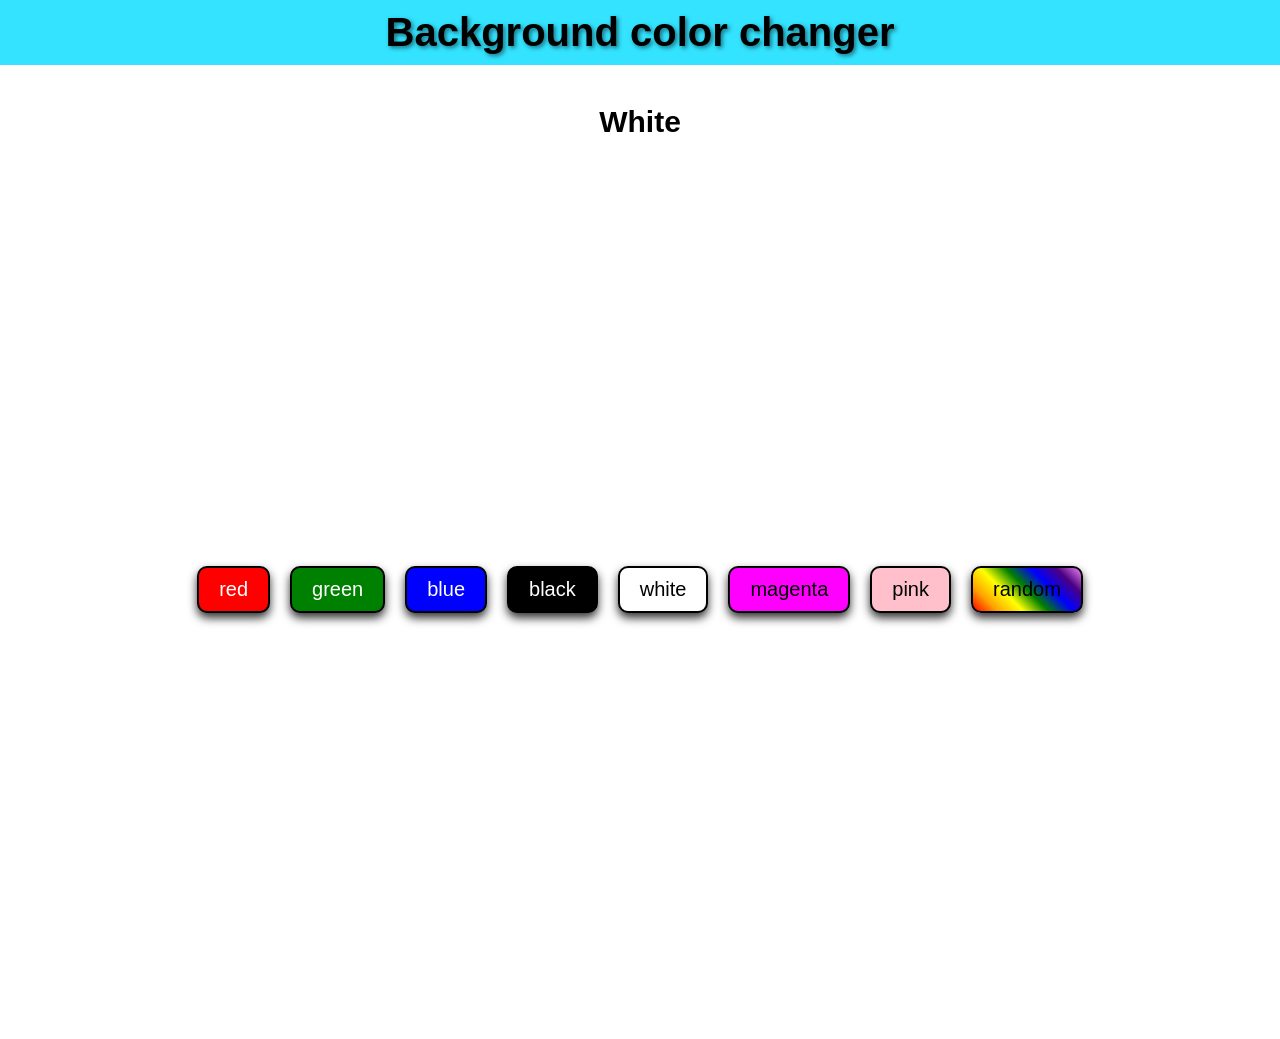
<file: backgroundColorChanger/index.html>
<!DOCTYPE html>
<html lang="en">
<head>
    <meta charset="UTF-8">
    <meta name="viewport" content="width=device-width, initial-scale=1.0">
    <title>Background color changer</title>
    <link rel="stylesheet" href="style.css">
</head>
<body>

    <h1> Background color changer </h1>

    <p id = "color"> White </p>

    <div class="container">

        <button id = "red"> red </button>
        <button id ="green">green </button>
        <button id="blue"> blue </button>
        <button id="black"> black </button>
        <button id="white"> white </button>
        <button id="magenta"> magenta </button>
        <button id="pink"> pink </button>
        <button id = "random"> random </button>

    </div>
    <script src="script.js"></script>
</body>
</html>
</file>
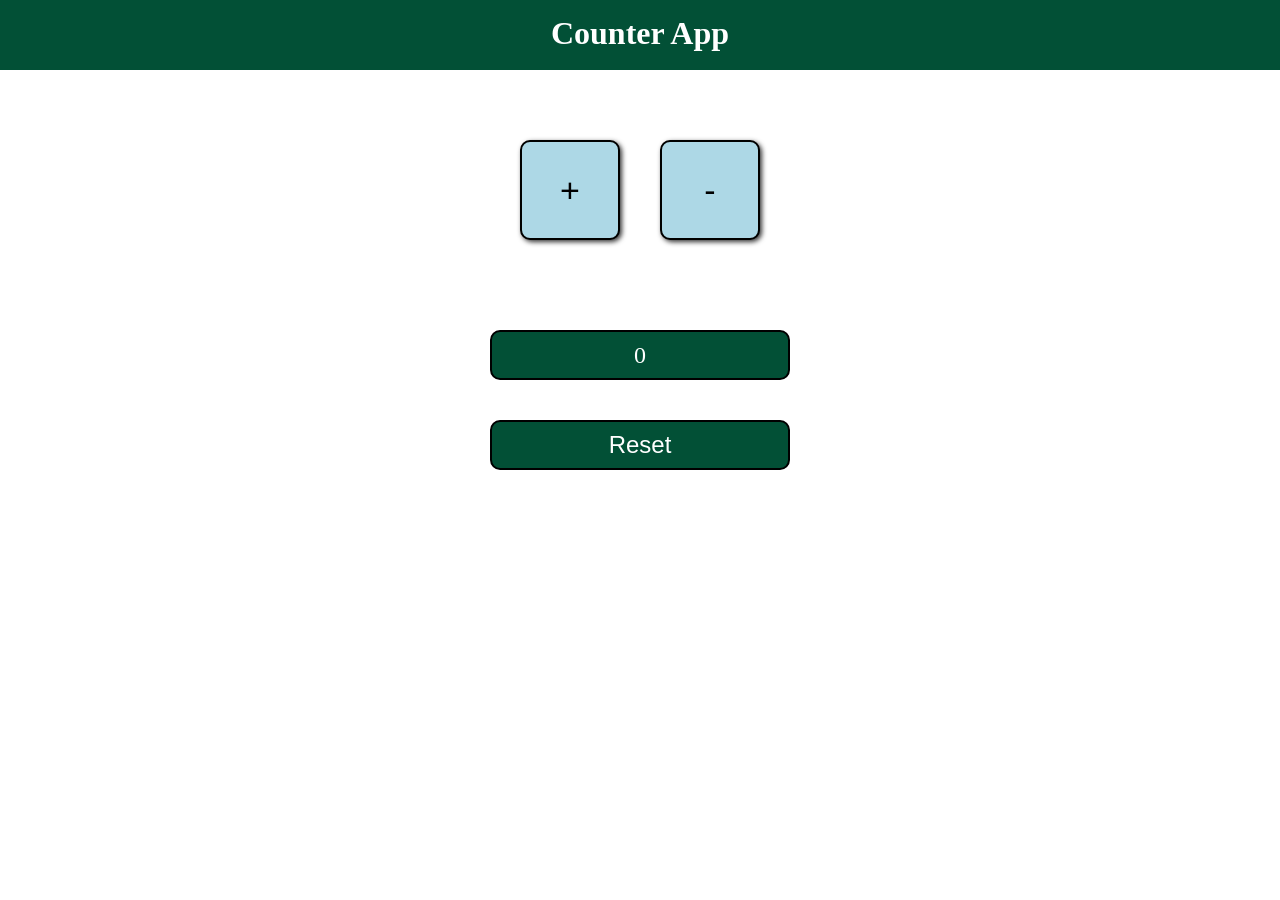
<file: counterApp/index.html>
<!DOCTYPE html>
<html lang="en">
<head>
    <meta charset="UTF-8">
    <meta name="viewport" content="width=device-width, initial-scale=1.0">
    <title>Counter-App</title>
    <link rel="stylesheet" href="style.css">
</head>
<body>
    <h1>Counter App</h1>
    <div class="container">

            <button class="box" id = "increase"> + </button>

            <button class="box" id = "decrease"> - </button>
        
    </div>

    <div class="main_button">

        <div id = "counter_box"> 
            <p id = "counter"> 0 </p>
        </div>

        <div id = "counter_box1"> 
            <button id = "reset"> Reset </button>
        </div>

    </div>
    <script src="script.js"></script>
</body>
</html>
</file>
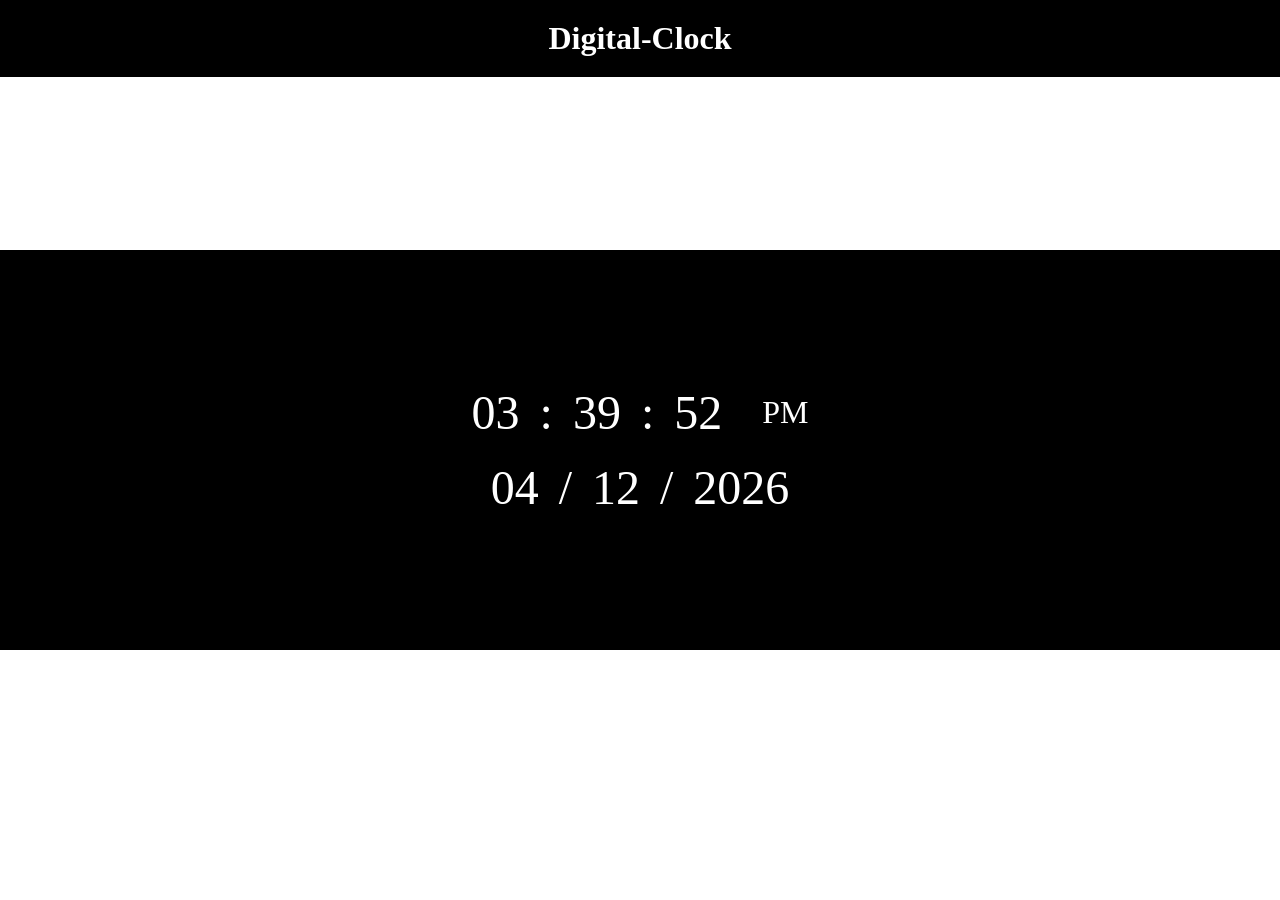
<file: digitalClock/index.html>
<!DOCTYPE html>
<html lang="en">
<head>
    <meta charset="UTF-8">
    <meta name="viewport" content="width=device-width, initial-scale=1.0">
    <title>Digital-clock</title>
    <link rel="stylesheet" href="style.css">
</head>
<body>

    <div class="main_container">

        <h1> Digital-Clock </h1>

    <div class="container">

        <div id="time">

            <p id="hr">60</p>
            <span>:</span>
            <p id="min">60</p>
            <span>:</span>
            <p id="sec">60</p>

            <p id="dayTime"> AM </p>

        </div>


        <div id="days">

            <p id="date">00</p>
            <span>/</span>
            <p id="month">00</p>
            <span>/</span>
            <p id="year">0000</p>
            
        </div>
        

    </div>

    </div>


</body>
<script src="script.js"></script>
</html>
</file>
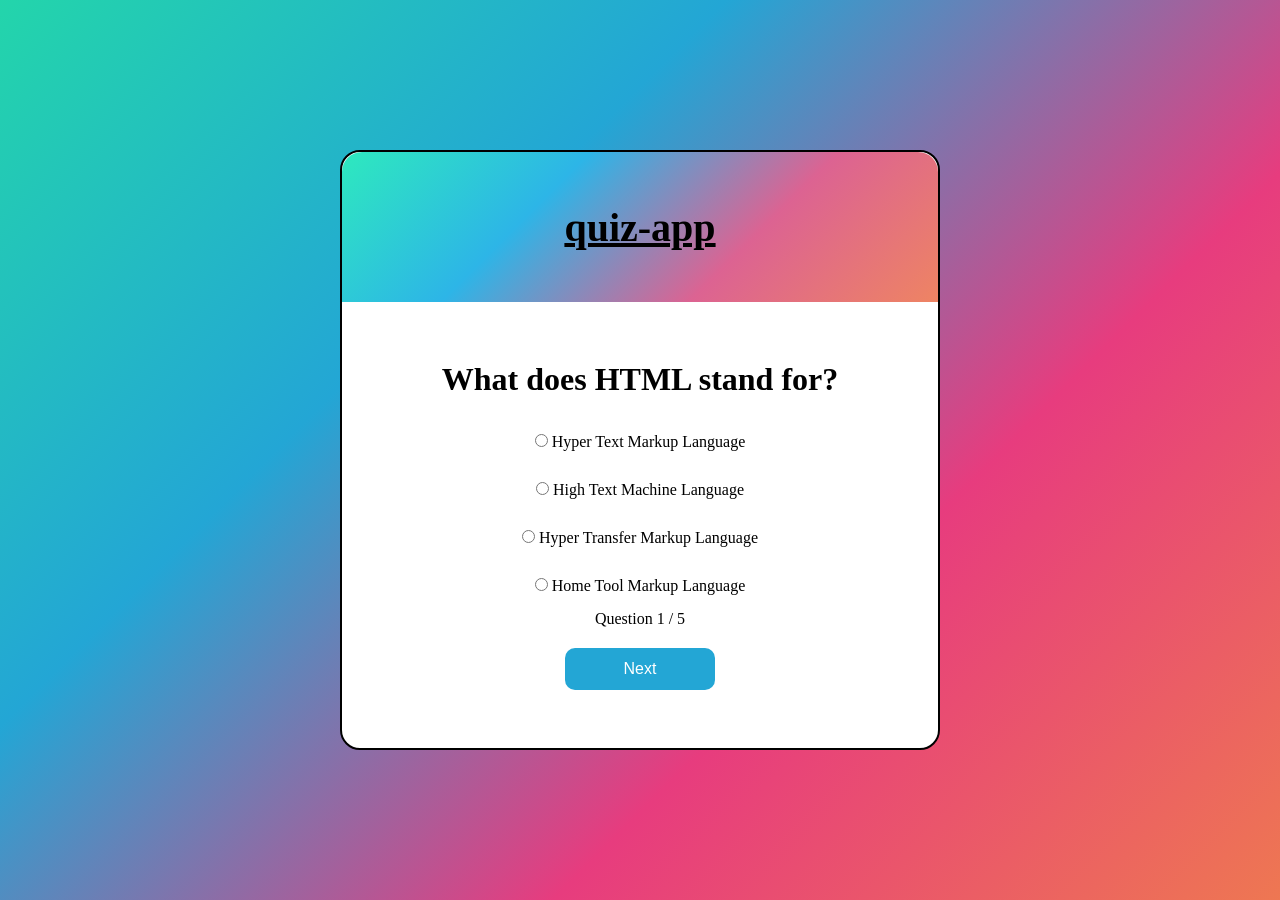
<file: quizApp/index.html>
<!DOCTYPE html>
<html lang="en">
<head>
    <meta charset="UTF-8">
    <meta name="viewport" content="width=device-width, initial-scale=1.0">
    <title>Quiz-app</title>
    <link rel="stylesheet" href="style.css">
</head>
<body>
    <header></header>

    <main>
        <div class="container">
            <div class="small_container">
                <p>quiz-app</p>
            </div>

            <div class="que_ans">

                <p id="que"> what is my name?</p>

                    <p class="ans_input">
                        <input type="radio" name="answer" id="a">
                        <label for ="a" id="optionA">option A</label>
                    </p>

                    <p class="ans_input">
                        <input type="radio" name="answer" id="b">
                        <label for ="b" id="optionB">option B</label>
                    </p>

                    <p class="ans_input">
                        <input type="radio" name="answer" id="c">
                        <label for ="c" id="optionC">option C</label>
                    </p>

                    <p class="ans_input">
                        <input type="radio" name="answer" id="d">
                        <label for ="d`" id="optionD">option D</label>
                    </p>

                    <p id="questionNumber"></p>

                    <button id="nextBtn"> Next </button>

            </div>

        </div>
    </main>

    <footer></footer>
    <script src = "script.js"></script>
</body>
</html>
</file>
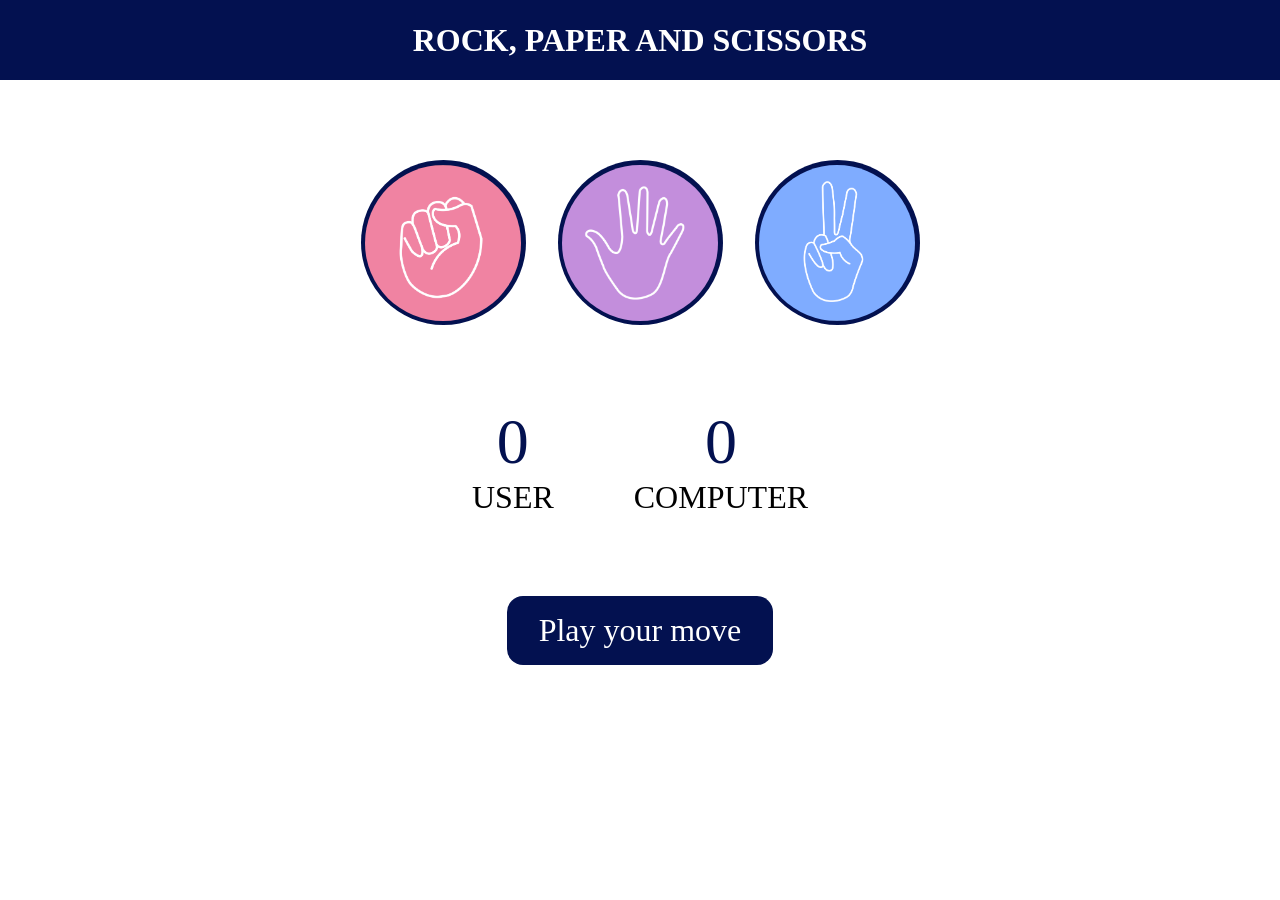
<file: rockPaperScissors/index.html>
<!DOCTYPE html>
<html lang="en">
<head>
    <meta charset="UTF-8">
    <meta name="viewport" content="width=device-width, initial-scale=1.0">
    <title>Document</title>
    <link rel="stylesheet" href="style.css">
</head>
<body>
    <h1>ROCK, PAPER AND SCISSORS</h1>

    <div class="CHOICES">

        <div class="CHOICE" id="rock">
            <img src="./images/rock.png" alt="rock">
        </div>

        <div class="CHOICE" id="paper">
            <img src="./images/paper.png" alt="paper">
        </div>

        <div class="CHOICE" id="scissors">
            <img src="./images/scissors.png" alt="scissors">
        </div>

    </div>

    <div class="score-board">

        <div class="user" id="user-score">
            <p id="user_score">0</p>
            <p>USER</p>
        </div>

        <div class="computer">
            <p id="computer_score">0</p>
            <p>COMPUTER</p>
        </div>

    </div>

    <div class="msg-container">
        <p id="msg">Play your move</p>
    </div>

    <script src="script.js"></script>
</body>
</html>
</file>
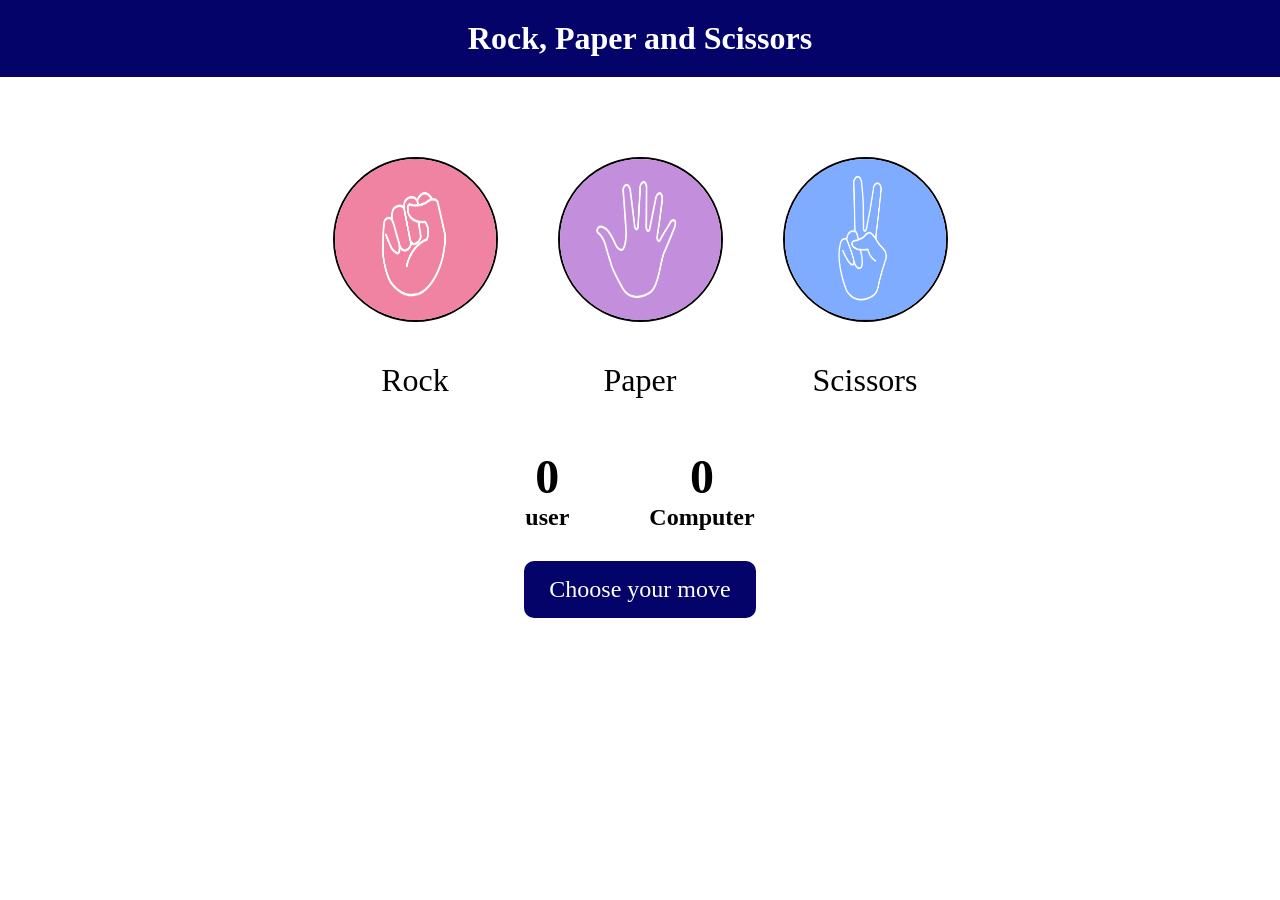
<file: rockPaperScissors1/index.html>
<!DOCTYPE html>
<html lang="en">
<head>
    <meta charset="UTF-8">
    <meta name="viewport" content="width=device-width, initial-scale=1.0">
    <title>Rock, Paper and Scissors</title>
    <link rel="stylesheet" href="style.css">
</head>
<body>
    <h1> Rock, Paper and Scissors </h1>

    <div class="container">

        <!-- Rock-->
        <div class="img" data-choice="rock">
            <img src="./images/rock.png" alt="rock_image" id = "rock">
            <p>Rock</p>
        </div>

        <!-- paper -->
        <div class="img" data-choice="paper">
            <img src="./images/paper.png" alt="paper_image" id = "paper">
            <p>Paper</p>
        </div>

        <!-- scissors -->
        <div class="img" data-choice="scissors">
            <img src="./images/scissors.png" alt="scissors_image" id = "scissors">
            <p>Scissors</p>
        </div>

    </div>

    <!-- score board -->
        <div class="score_board">

            <div class="forUser">
                <p id = userId> 0 </p>
                <p> user</p>
            </div>

            <div class="forComputer">
                <p id = computerId> 0 </p>
                <p> Computer</p>
            </div>
        </div>

        <div class="msg_container">
            <p id="msg">Choose your move</p>
        </div>

        <script src="script.js"></script>
</body>
</html>
</file>
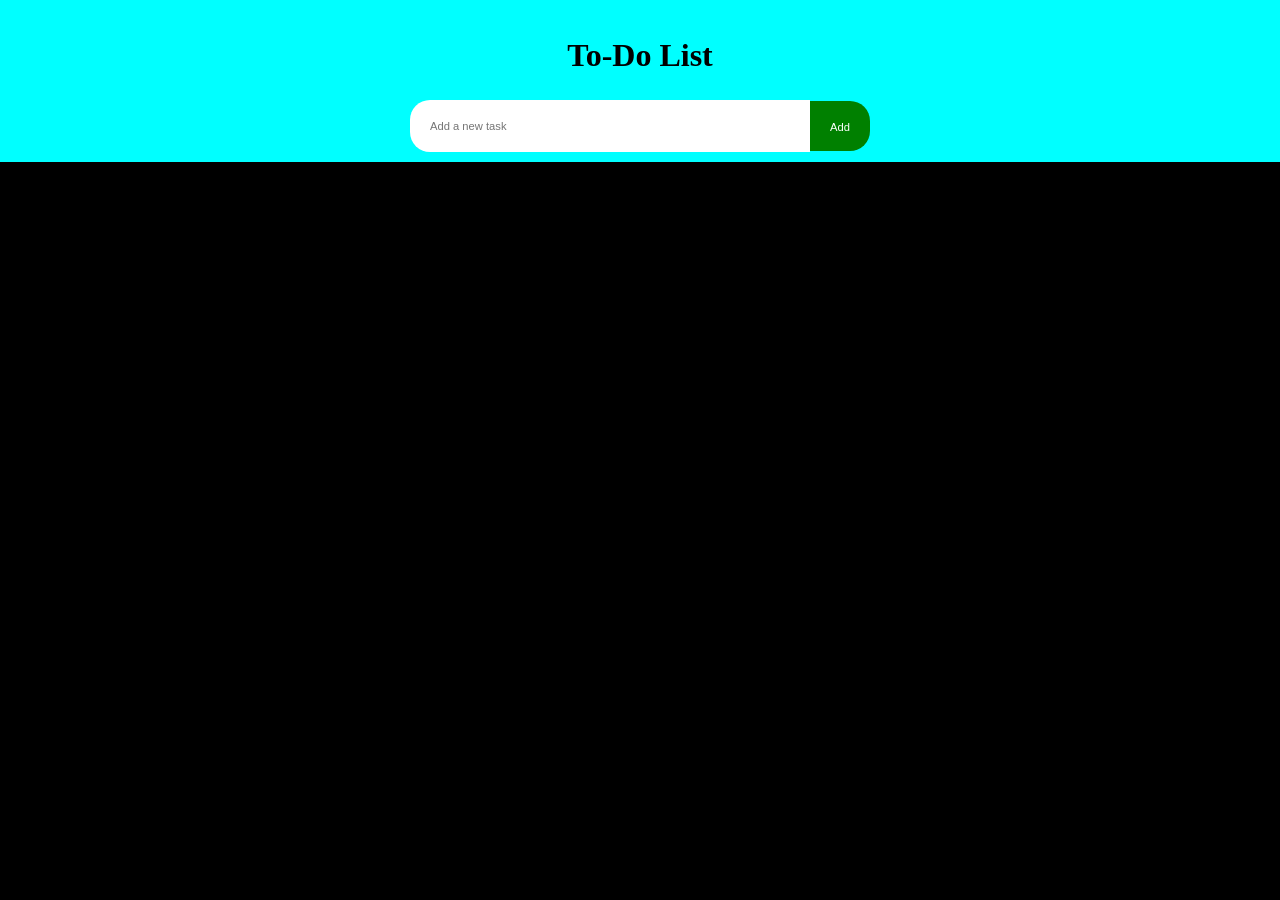
<file: to-doApp/index.html>
<!DOCTYPE html>
<html lang="en">
<head>
    <meta charset="UTF-8">
    <meta name="viewport" content="width=device-width, initial-scale=1.0">
    <title>To-Do-list App</title>
    <link rel="Stylesheet" href="style.css">
</head>
<body>

    <div class="main_container">

        <div class="container">

            <h1>To-Do List</h1>

            <div class="searchBtn">

                <input type="text" placeholder = "Add a new task">
                <button id = "add">Add</button>

            </div>

            <div id="taskList"></div>

        </div>
    </div>


    <script src ="script.js"></script>
</body>
</html>
</file>
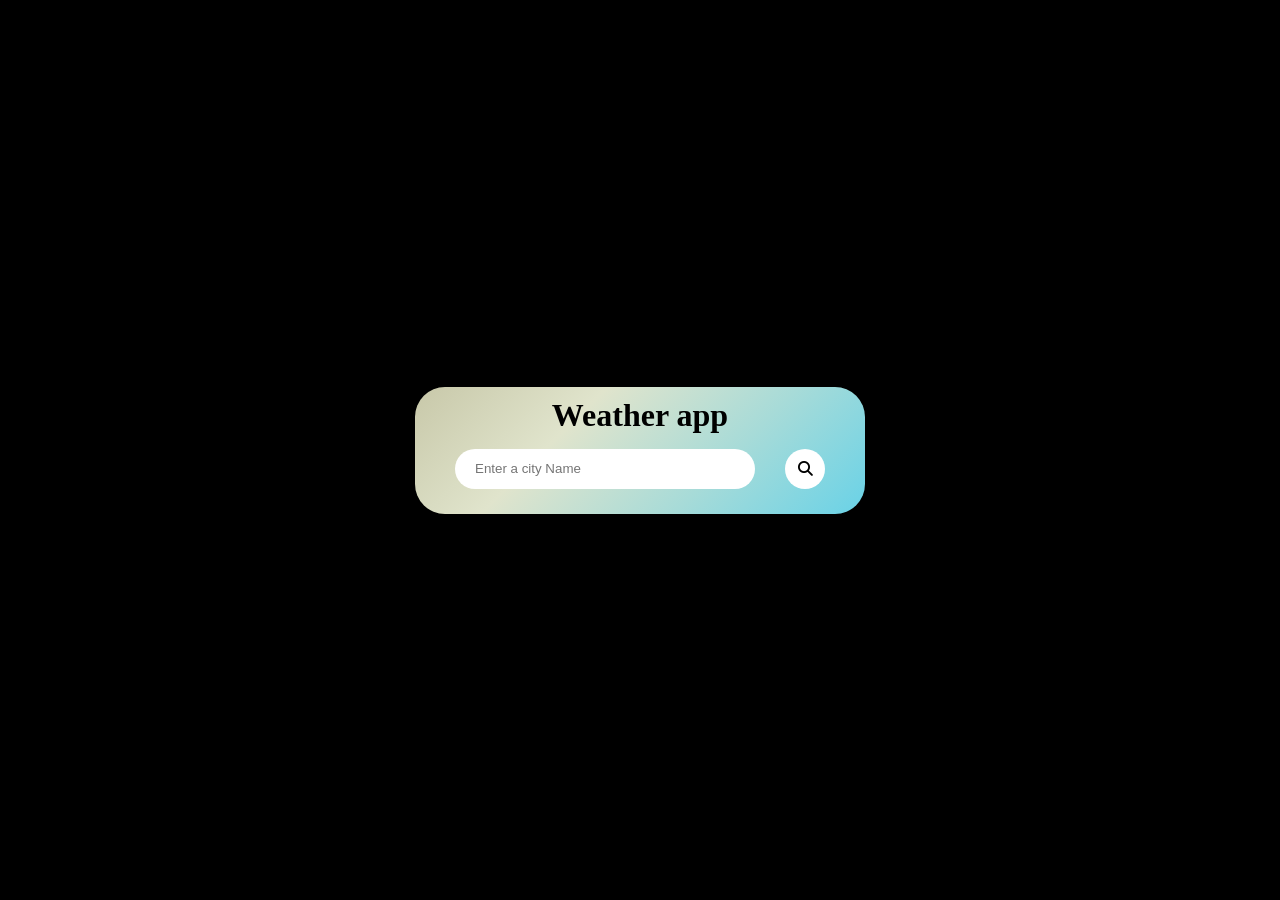
<file: weatherApp/index.html>
<!DOCTYPE html>
<html lang="en">
<head>
    <meta charset="UTF-8">
    <meta name="viewport" content="width=device-width, initial-scale=1.0">
    <title>Weather-app</title>
    <link rel="stylesheet" href="style.css">
    <link rel="stylesheet" href="https://cdnjs.cloudflare.com/ajax/libs/font-awesome/6.5.2/css/all.min.css"
/>
</head>
<body>

    <header></header>

    <main>
        <div class="container">
            <h1>Weather app</h1>

            <div class="input">
                <input type="text" placeholder="Enter a city Name" spellcheck="false">
                <button><i class="fa-solid fa-magnifying-glass"></i></button>
            </div>

            <div class="weather">

                <div class="images">
                <img src="images/sun.jpg" alt="rainy_img" id="weather-images">
                <p id="temp">22°c</p>
                <p id="city">Bhiwani</p>
            </div>

            <div class="wind_humidity">

                <div class="humidity">
                    <img src="images/humidity.png" alt="humidity">

                    <div>
                        <p id="per">64 %</p>
                        <p id="hum">humidity</p>
                    </div>

                </div>

                <div class="speed">

                    <img src="images/wind.png" alt="humidity">

                    <div>
                        <p id="speed">64 km/h</p>
                        <p>Speed</p>
                    </div>

                </div>

            </div>
            
            </div>
        </div>
    </main>

    <footer></footer>

    <script src="script.js"></script>
</body>
</html>
</file>
<file: backgroundColorChanger/style.css>
* {
    margin: 0;
    padding: 0;
    box-sizing: border-box;
}

body {
    transition: background-color 0.5s ease;
}

h1 {
    display: flex;
    justify-content: center;
    align-items: center;
    font-size: 40px;
    font-family: Arial, Helvetica, sans-serif;
    color: black;
    text-shadow: 2px 2px 4px rgba(0, 0, 0, 0.5);
    background-color: rgba(0, 221, 255, 0.8);
    padding: 10px 20px;
    margin-bottom: 40px;
}

#color {
    display: flex;
    justify-content: center;
    align-items: center;
    font-size: 30px;
    font-family: Arial, Helvetica, sans-serif;
    color: black;
    font-weight: bolder;
}

.container  {
    height: 100vh;
    display: flex;
    justify-content: center;
    align-items: center;
    gap: 20px;
}

button {
    padding: 10px 20px;
    background-color: none;
    border: 2px solid black;
    font-size: 20px;
    cursor: pointer;
    border-radius: 10px;
    box-shadow: 0 5px 10px rgba(0, 0, 0, 0.8);
    backdrop-filter: blur(5px);
}


#red {
    color: white;
    background-color: red;
}

#red:hover {
    background-color: darkred;
    transform: scale(1.1);
}


#green {
    color: white;
    background-color: green;
}

#green:hover {
    background-color: darkgreen;
    transform: scale(1.1);
}


#blue {
    color: white;
    background-color: blue;
}

#blue:hover {
    background-color: darkblue;
    transform: scale(1.1);
}


#black {
    color: white;
    background-color: black;
}

#black:hover {
    background-color: rgba(0, 0, 0, 0.6);
    transform: scale(1.1);
}


#white {
    color: black;
    background-color: white;
}

#white:hover {
    background-color: rgba(255, 255, 255, 0.6);
    transform: scale(1.1);
}


#magenta {
    color: black;
    background-color: magenta;
}

#magenta:hover {
    background-color: rgba(241, 23, 234, 0.6);
    transform: scale(1.1);
}


#pink {
    color: black;
    background-color: pink;
}

#pink:hover {
    background-color: rgba(248, 54, 54, 0.4);
    transform: scale(1.1);
}


#random {
    color: black;
    background: linear-gradient(45deg, red, orange, yellow, green, blue, indigo, violet);
}

#random:hover {
    cursor: pointer;
    transform: scale(1.1);
}
</file>
<file: counterApp/style.css>
* {
    margin: 0px;
    padding: 0px;
    box-sizing: border-box;
}


h1 {
    height: 70px;
    text-align: center;
    background-color: rgb(2, 80, 54);
    padding: 15px;
    color: white;
    margin-bottom: 20px;
}


.container {
    display: flex;
    justify-content: center;
    align-items: center;
    margin: 50px;
}


.box {
    height: 100px;
    width: 100px;
    background-color: lightblue;
    display: flex;
    justify-content: center;
    align-items: center;
    margin: 20px;
    font-size: 34px;
    border-radius: 10px;
    border: 2px solid black;
    box-shadow: 2px 2px 5px rgba(0, 0, 0, 0.8);
}


.box:hover {
    background-color: lightgreen;
    cursor: pointer;
    transform: scale(1.1);
}



.main_button {
    display: flex;
    flex-direction: column;
    justify-content: center;
    align-items: center;
}


#counter_box, #counter_box1 {
    height: 50px;
    width: 300px;
    background-color: rgb(2, 80, 54);
    display: flex;
    justify-content: center;
    align-items: center;
    margin: 20px;
    border-radius: 10px;
    border: 2px solid black;
    color: white;
    font-size: 24px;
}

#reset {
    width: 100%;
    height: 100%;
    border: none;
    background: transparent;
    color: white;
    font-size: 24px;
    cursor: pointer;
}

#counter_box1:hover {
    background-color: rgba(2, 80, 54, 0.5);
}
</file>
<file: digitalClock/style.css>
* {
    margin: 0px;
    padding: 0px;
    box-sizing: border-box;
}


.main_container {
    height: 100vh;
    display: flex;
    justify-content: center;
    align-items: center;
    flex-direction: column;
}


h1 {
    display: flex;
    justify-content: center;
    align-items: center;
    position: fixed;
    top: 0px;
    margin-bottom: 30px;
    padding: 20px;
    font-weight: bolder;
    background-color: black;
    color: white;
    width: 100%;
}


.container {
    display: flex;
    justify-content: center;
    align-items: center;
    flex-direction: column;
    height: 400px;
    width: 100%;
    background-color: black;
    gap: 20px;
}

#time {
    display: flex;
    align-items: center;
    gap: 15px;
    color: white;
    font-size: 3rem;
}


#time, #days {
    display: flex;
    gap: 20px;
    color: white;
    font-size: 3rem;
}

#dayTime {
    margin-left: 20px;
    font-size: 2rem;
}
</file>
<file: quizApp/style.css>
* {
    margin: 0px;
    padding: 0px;
    box-sizing: border-box;
}

main {
    height: 100vh;
    display: flex;
    justify-content: center;
    align-items: center;
    background-color: red;
    background : linear-gradient(
         -45deg,
        #ee7752,
        #e73c7e,
        #23a6d5,
        #23d5ab
    );
}

.container {
    height: 600px;
    width: 600px;
    background-color: white;
    border-radius: 20px;
    border: 2px solid black;

}

.small_container {
    height: 150px;
    width: 100%;
    border-radius: 20px 20px 0px 0px;
    background : linear-gradient(
         -45deg,
        #ee8463,
        #dc6392,
        #2db5e7,
        #2ee9be
    );
    display: flex;
    justify-content: center;
    align-items: center;
}

.small_container p {
    font-size: 2.5rem;
    font-weight: 900;
    text-decoration: underline;
}


#que {
    display: flex;
    justify-content: center;
    align-items: center;
    text-align: center;
    margin: 20px;
    font-size: 2rem; 
    font-weight: 900;
}

.que_ans {
    height:75%;
    width: 100%;
    border-radius: 0px 0px 20px 20px;
    display: flex;
    justify-content: center;
    align-items: center;
    flex-direction: column;
}

.ans_input {
    margin: 5px;
    padding: 10px;
    border-radius: 15px;

}

.ans_input:hover {
    background-color: rgba(0,0,0,0.1);
    cursor: pointer;
}

#score {
    height: 20px;
    width: 100px;
    display: flex;
    justify-content: center;
    align-items: center;
    font-size: 2rem;
    background-color: #23d5ab;
}

#nextBtn, button {
    width: 150px;
    padding: 12px;
    margin: 20px auto;
    border: none;
    border-radius: 10px;
    background-color: #23a6d5;
    color: white;
    font-size: 1rem;
    cursor: pointer;
}

button:hover {
    transform: scale(1.05);
}

#nextBtn:hover {
    transform: scale(1.05);
}
</file>
<file: rockPaperScissors/style.css>
* {
    margin: 0;
    padding: 0;
    box-sizing: border-box;
}

h1 {
    height: 5rem;
    line-height: 5rem;
    text-align: center;
    background-color: rgb(3, 17, 80);
    color: white;
}


.CHOICES {
    display: flex;
    justify-content: center;
    align-items: center;
    gap: 2rem;
    margin-top: 5rem;
}

.CHOICE {
    width: 165px;
    height: 165px;
    background-color: rgb(3, 17, 80);
    border-radius: 50%;
    display: flex;
    justify-content: center;
    align-items: center;
    cursor: pointer;
}

.CHOICE img {
    width: 162px;
    height: 162px;
    object-fit: cover;
    border-radius: 50%;
    border: 3px solid rgb(3, 17, 80);

}

.CHOICE img:hover {
    opacity: 0.5;
    transform: scale(1.1);
    transition: all 0.3s ease;
    border: 3px solid white;
}


.score-board {
    display: flex;
    justify-content: center;
    align-items: center;
    gap: 5rem;
    margin-top: 5rem;
}

.score-board .user,
.score-board .computer {
    display: flex;
    justify-content: center;
    align-items: center;
    flex-direction: column;
    font-size: 2rem;
}


#user_score, #computer_score {
    font-size: 4rem;
    color: rgb(3, 17, 80);
}



.msg-container {
    display: flex;
    justify-content: center;
    align-items: center;
    margin-top: 5rem;
}

#msg {
    font-size: 2rem;
    background-color: rgb(3, 17, 80);
    color: white;
    padding: 1rem 2rem; 
    border-radius: 1rem;
    
}
</file>
<file: rockPaperScissors1/style.css>
* {
    margin: 0;
    padding: 0;
    box-sizing: border-box;
}

h1 {
    background-color: rgb(3, 3, 105);
    color: white;
    padding:20px;
    display: flex;
    justify-content: center;
    align-items: center;
}


.container {
    display: flex;
    justify-content: center;
    align-items: center;
    margin: 50px;
}


.container img {
    height: 165px;
    width: 165px;
    margin: 30px;
    border-radius: 50%;
    border: 2px solid black;
    background-size: cover;
    background-repeat: no-repeat;
}

.img {
    display: flex;
    flex-direction: column;
    align-items: center;
}

.container img:hover {
    cursor: pointer;
    transform: scale(1.1);
    border: 3px solid rgba(3, 3, 105, 0.8);
}

.img p {
    font-size: 2rem;
    margin-top: 10px;
}


.score_board {
    display: flex;
    justify-content: center;
    align-items: center;
    gap: 80px;   /* space between User and Computer */
    margin-top: 30px;
}


.forUser,
.forComputer {
    text-align: center;
    font-size: 1.5rem;
    font-weight: bold;
}


#userId,
#computerId {
    font-size: 3rem;
    font-weight: bold;
}



.msg_container {
    display: flex;
    justify-content: center;
    margin-top: 30px;
}

#msg {
    background-color: rgb(3, 3, 105);
    color: white;
    padding: 15px 25px;
    border-radius: 10px;
    font-size: 1.5rem;
}
</file>
<file: to-doApp/style.css>
* {
    margin: 0px;
    padding: 0px;
    box-sizing: border-box;
}


.main_container {
    height: 100vh;
    width: 100%;
    background-color: black;
    display: flex;
    justify-content: center;
    align-items: center;
    flex-direction: column;
}

.container {
    width: 100%;
    background-color: aqua;
    display: flex;
    justify-content: center;
    align-items: center;
    flex-direction: column;
    position: fixed;
    top: 0px;
    padding: 10px;
}

h1 {
    height: 90px;
    display: flex;
    justify-content: center;
    align-items: center;
}


.searchBtn {
    display: flex;
    justify-content: center;
    align-items: center;
}

.searchBtn input {
    width: 400px;
    padding: 20px;
    font-size: 0.7rem;
    border-radius: 20px 0px 0px 20px;
    border: none;
}

#add {
    padding: 20px;
    width: 60px;
    font-size: 0.7rem;
    border-radius: 0px 20px 20px 0px;
    background-color: green;
    border: none;
    color: white;
}

#add:hover {
    cursor: pointer;
}


.taskRow {
    display: flex;
    justify-content: space-between;
    align-items: center;
    width: 500px;
    margin: 10px;
    padding: 10px;
    background-color: white;
    border-radius: 10px;
}

button {
    border: none;
    background-color: red;
    height: 50px;
    width: 70px;
    color: white;
    border-radius: 15px;
    font-size: 1em;
}

button:hover {
    cursor: pointer;
    transform: scale(1.1);
}

.completed {
    text-decoration: line-through;
    opacity: 0.6;
}
</file>
<file: weatherApp/style.css>
* {
    margin:0px;
    padding: 0px;
    box-sizing: border-box;
}

main {
    height: 100vh;
    background-color: black;
    display: flex;
    justify-content: center;
    align-items: center;
}

.container {
    width: 50%;
    max-width: 450px;
    background: linear-gradient(
        -45deg,
        #69D2E7,
        #A7DBD8,
        #E0E4CC,
        #C8C8A9
    );
    border-radius: 30px;
    text-align: center;
    padding: 10px;
}

.input {
    display: flex;
    justify-content: space-around;
    align-items: center;
    margin: 15px;
}

.input input {
    border: none;
    background-color: white;
    outline: none;
    height: 30px;
    width: 80%;
    max-width: 300px;
    padding: 20px;
    border-radius: 20px;
}


.input button {
    height: 40px;
    width: 40px;
    border-radius: 50%;
    border: none;
    background-color: white;
    font-size: 15px;
    color: black;
}

.input button:hover {
    background-color: greenyellow;
    transform: scale(1.1);
    cursor: pointer;
}

.images {
    height: 200px;
    display: flex;
    justify-content: center;
    align-items: center;
    flex-direction: column;
    margin: 40px;
}

.images img {
    height: 150px;
    object-fit: contain;
    margin: 20px;
}

#temp {
    font-size: 1.5rem;
    font-weight: 500;
}

#city {
    font-size: 2rem;
    font-weight: bolder;
}

.wind_humidity {
    height: 90px;
    width: 100%;
    display: flex;
    justify-content: space-between;
    align-items: center;
    padding: 40px;
}

.humidity, 
.speed {
    display: flex;
    align-items: center;
    gap: 10px;
}

.humidity img, 
.speed img {
    height: 60px;
    width: 60px;
    object-fit: cover;
}

.weather {
    display: none;
}
</file>
